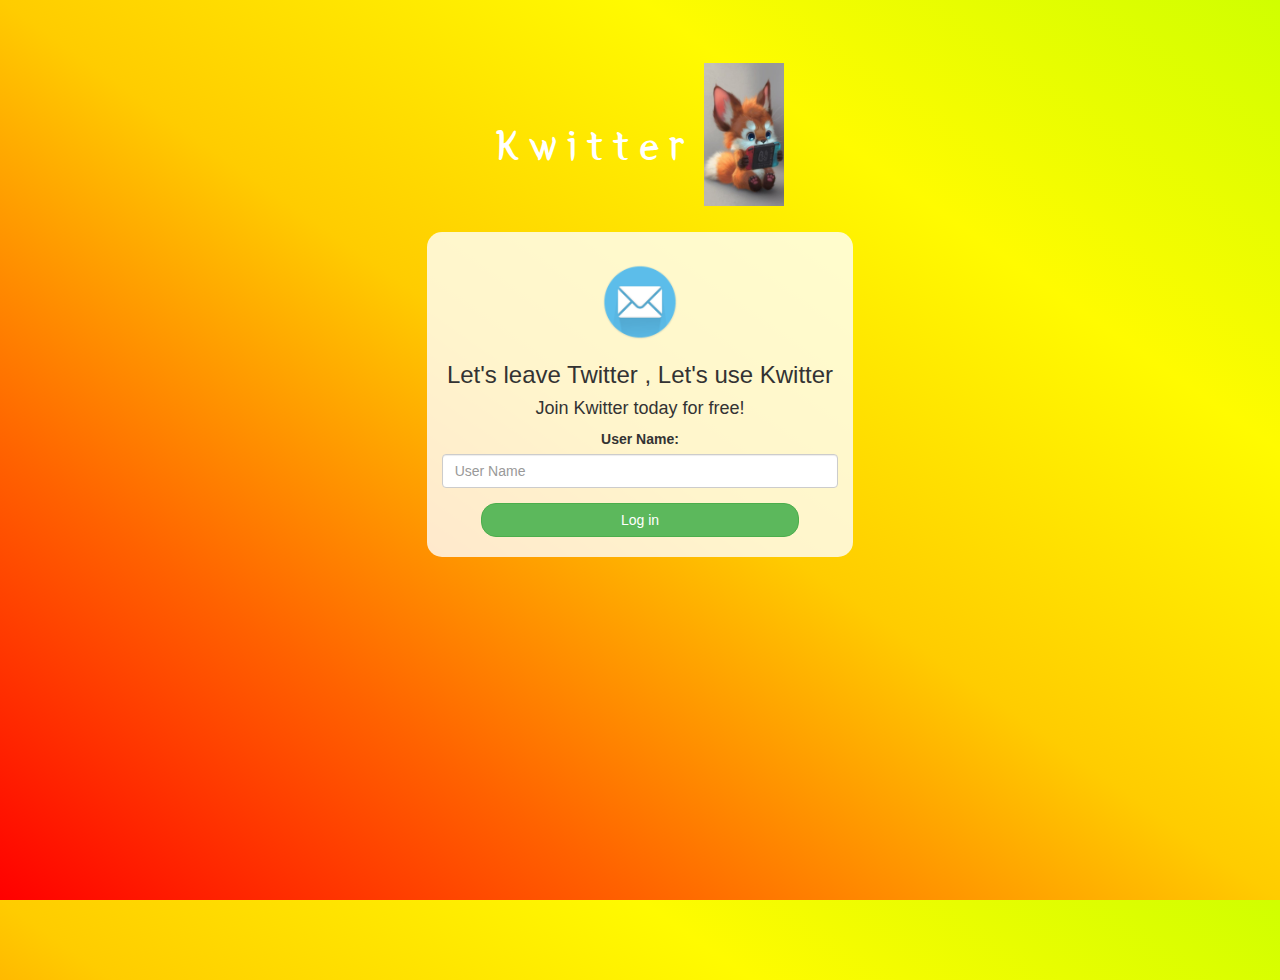
<file: index.html>
<!DOCTYPE html>
<html>
<head>
	<title>Kwitter</title>
<link href="https://fonts.googleapis.com/css?family=Yeon+Sung&display=swap" rel="stylesheet"><meta name="viewport" content="width=device-width, initial-scale=1">

<link rel="stylesheet" href="https://maxcdn.bootstrapcdn.com/bootstrap/3.4.0/css/bootstrap.min.css">
<script src="https://ajax.googleapis.com/ajax/libs/jquery/3.4.1/jquery.min.js"></script>
<script src="https://maxcdn.bootstrapcdn.com/bootstrap/3.4.0/js/bootstrap.min.js"></script>

<link rel="stylesheet" type="text/css" href="style.css">
<script src="kwitter.js"></script>
</head>
<body>
<center>
	<h1 class="header">	
		Kwitter	<sup>
	<img src="c38d4935b90f056634d133c8e9948d0b.jpg">
	</sup>
</h1>
	<div class="col-lg-4 col-md-6 col-sm-6 col-xs-11 login_div">
	<img src="mailimg.webp" class="logo">
		<h3 >Let's leave Twitter , Let's use Kwitter</h3>
		<h4 >Join Kwitter today for free!</h4>
		<div class="form-group">
		  <label >User Name:</label>
          <input type="text" id="user_name" class="form-control" placeholder="User Name">
		</div>
		<button id="login_button" class="btn btn-success" onclick="addUser();">Log in</button>
		<br><br>
	</div>
</center>
</body>
</html>
</file>
<file: style.css>
html, body
{
  height: 100%;
  margin: 0;
}

body
{
background-image: linear-gradient(to right top, #ff0000, #ff6200, #ffcc00, #fffb00, #d0ff00);
}

.header
{
	color: white;font-family: 'Yeon Sung';font-size: 45px;letter-spacing: 10px;margin-top: 80px;
}
.header img
{
	width: 80px;margin-left: -15px;
}

.login_div
{
	background: rgba(255,255,255,0.8);float: none;border-radius: 15px;
}

.logo
{
	width: 80px;margin-top: 30px;border-radius: 40px;
}

#login_button
{
	width: 80%;border-radius: 15px;
}

.room_name
{
	cursor: pointer;
	font-size: 20px;
}


#logout
{
	font-size: 20px; float: right;
}


#output
{
	padding: 10px; width:80%;background: rgba(255,255,255,0.8);border-radius: 15px;
}

.input_div_room_page
{
	width: 80%;
}

.input_div label
{
	color: white;font-size: 20px;
}


.input_div_message_page
{
	position: fixed;bottom: 0px;width: 100%;background: rgba(255,255,255,0.8);
}
.input_div_message_page label
{
	color: black;
}
.input_div_message_page #msg
{
	width: 80%;
}
.input_div_message_page button
{
	margin-top: 15px;
	width: 50%; 
}
.color_white
{
	color: white
}

.user_tick
{
	width:20px;
}
.message_h4
{
	padding-left:5px;color:grey;
}
</file>
